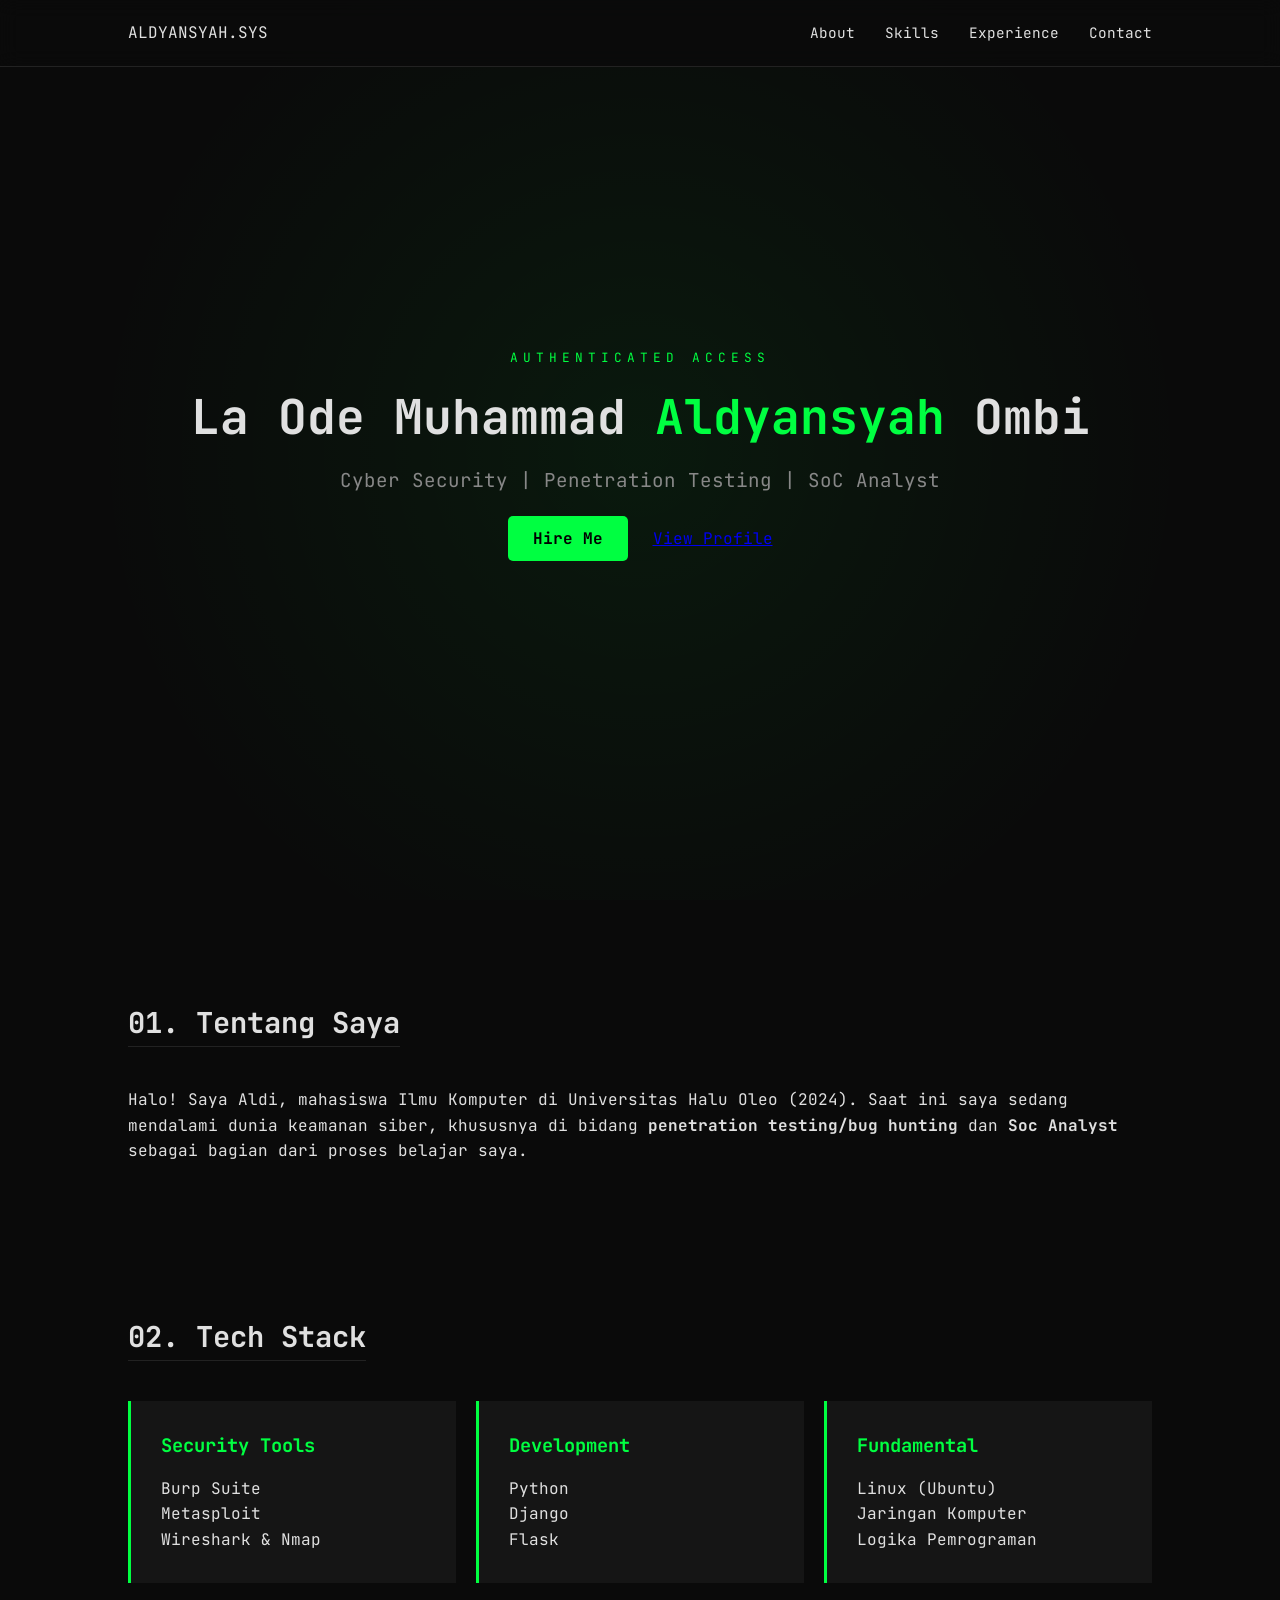
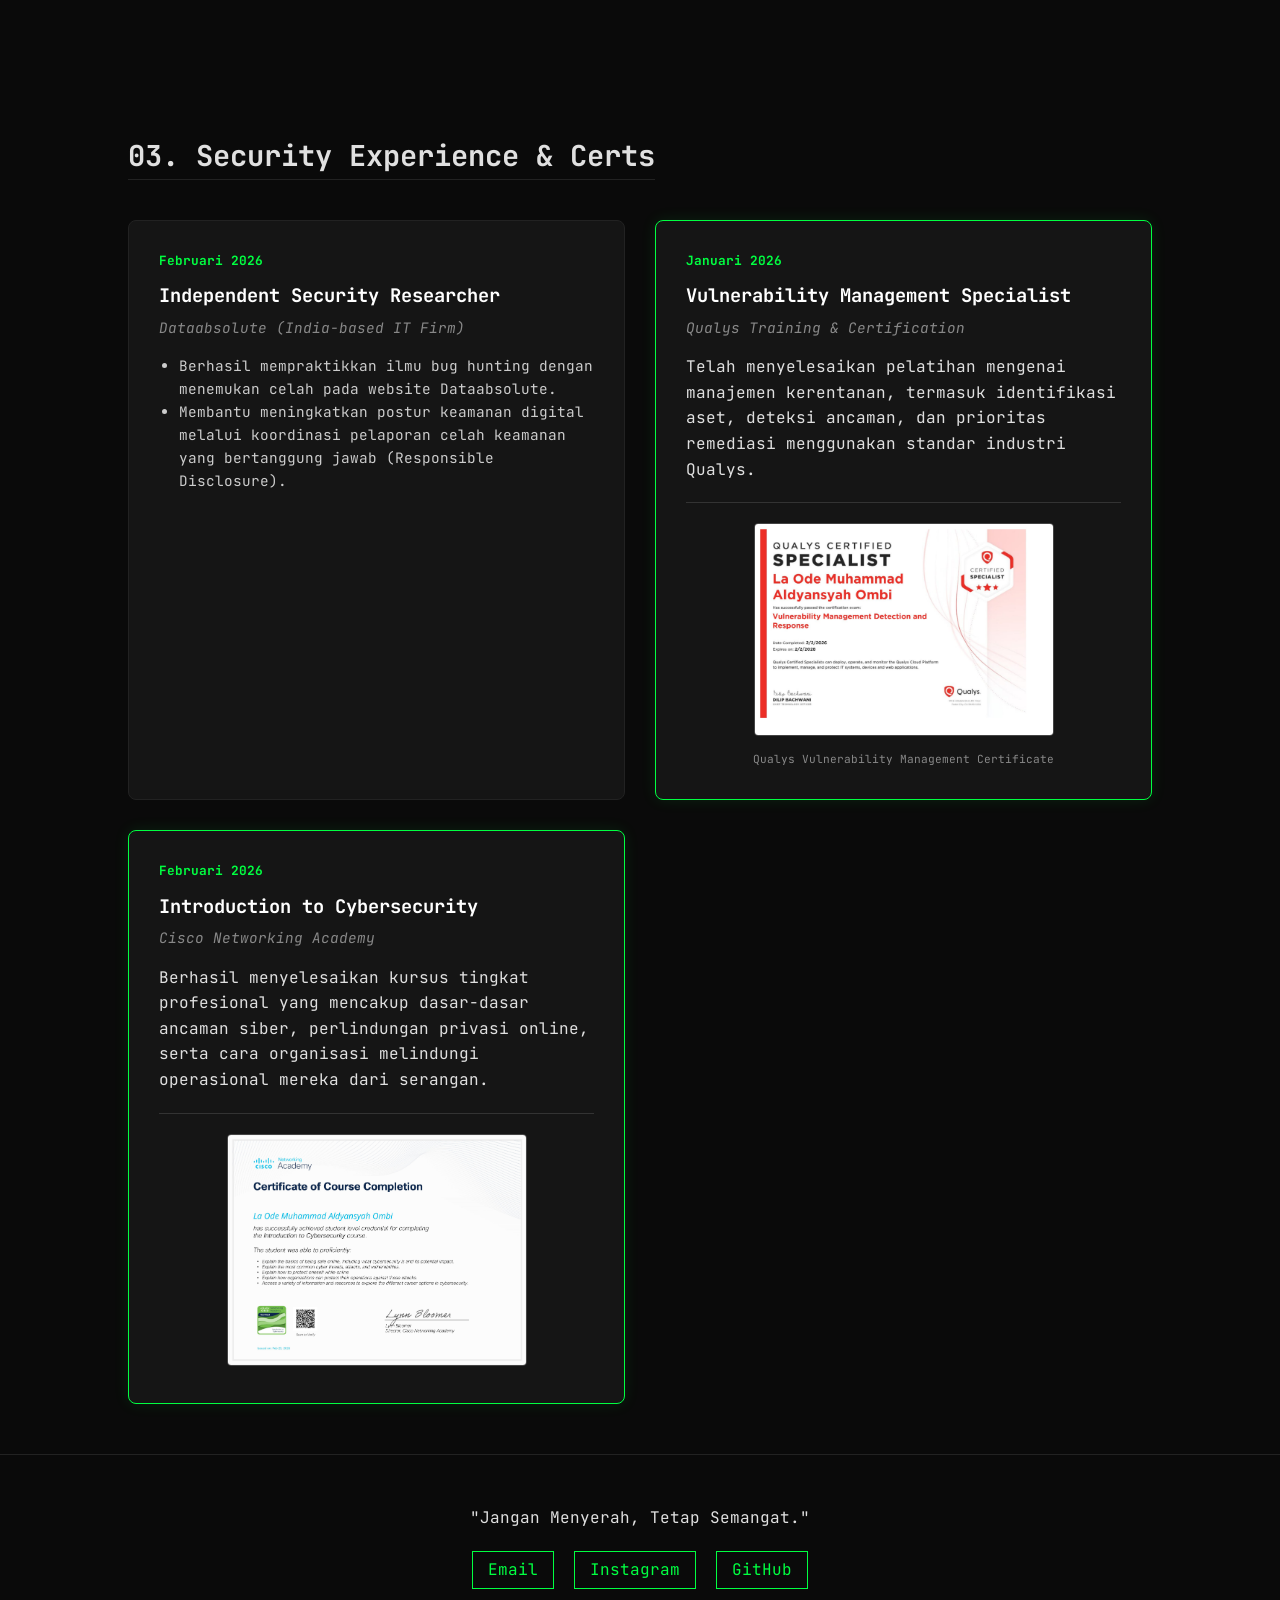
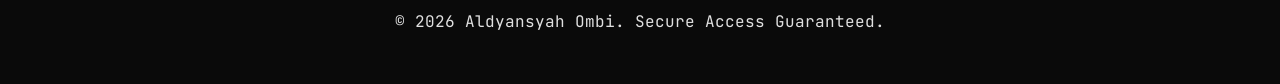
<file: index.html>
<!DOCTYPE html>
<html lang="id">
<head>
    <meta charset="UTF-8">
    <meta name="viewport" content="width=device-width, initial-scale=1.0">
    <title>Aldi Portfolio | Cyber Security</title>
    <link rel="stylesheet" href="src/style.css">
    <link href="https://fonts.googleapis.com/css2?family=JetBrains+Mono:wght@300;500;700&display=swap" rel="stylesheet">
</head>
<body>
    <nav class="navbar">
        <div class="logo">ALDYANSYAH<span>.SYS</span></div>
        <div class="hamburger" id="hamburger">
        <span></span>
        <span></span>
        <span></span>
         </div>
        <ul class="nav-links" id="nav-links">
            <li><a href="#about">About</a></li>
            <li><a href="#skills">Skills</a></li>
            <li><a href="#experience">Experience</a></li>
            <li><a href="#contact">Contact</a></li>
        </ul>
    </nav>

    <section class="hero">
        <div class="hero-content">
            <p class="glitch-text">AUTHENTICATED ACCESS</p>
            <h1>La Ode Muhammad <span class="highlight">Aldyansyah</span> Ombi</h1>
            <p class="subtitle">Cyber Security | Penetration Testing | SoC Analyst</p>
            <div class="hero-btns">
                <a href="#contact" class="btn-primary">Hire Me</a>
                <a href="#about" class="btn-secondary">View Profile</a>
            </div>
        </div>
    </section>

   <section id="about" class="container">
    <h2 class="section-title">01. Tentang Saya</h2>
    <div class="about-grid">
        <div class="about-text">
            <p>Halo! Saya Aldi, mahasiswa Ilmu Komputer di Universitas Halu Oleo (2024). Saat ini saya sedang mendalami dunia keamanan siber, khususnya di bidang <strong>penetration testing/bug hunting</strong> dan <strong>Soc Analyst</strong> sebagai bagian dari proses belajar saya.</p>
        </div>
    </div>
</section>

    <section id="skills" class="container">
        <h2 class="section-title">02. Tech Stack</h2>
        <div class="skills-grid">
            <div class="skill-card">
                <h3>Security Tools</h3>
                <ul>
                    <li>Burp Suite</li>
                    <li>Metasploit</li>
                    <li>Wireshark & Nmap</li>
                </ul>
            </div>
            <div class="skill-card">
                <h3>Development</h3>
                <ul>
                    <li>Python</li>
                    <li>Django</li>
                    <li>Flask</li>
                </ul>
            </div>
            <div class="skill-card">
            <h3>Fundamental</h3>
            <ul>
                <li>Linux (Ubuntu)</li>
                <li>Jaringan Komputer</li>
                <li>Logika Pemrograman</li>
            </ul>
        </div>
        </div>
    </section>


<section id="experience" class="container">
    <h2 class="section-title">03. Security Experience & Certs</h2>
    
    <div class="exp-grid">
        <div class="exp-card">
            <div class="exp-date">Februari 2026</div>
            <h3>Independent Security Researcher</h3>
            <p class="exp-company">Dataabsolute (India-based IT Firm)</p>
            <ul>
                <li>Berhasil mempraktikkan ilmu bug hunting dengan menemukan celah pada website Dataabsolute.</li>
                <li>Membantu meningkatkan postur keamanan digital melalui koordinasi pelaporan celah keamanan yang bertanggung jawab (Responsible Disclosure).</li>
            </ul>
        </div>

        <div class="exp-card highlight-border">
            <div class="exp-date">Januari 2026</div>
            <h3>Vulnerability Management Specialist</h3>
            <p class="exp-company">Qualys Training & Certification</p>
            <p>Telah menyelesaikan pelatihan mengenai manajemen kerentanan, termasuk identifikasi aset, deteksi ancaman, dan prioritas remediasi menggunakan standar industri Qualys.</p>
            
            <div class="cert-preview">
                <img src="img/sertifikat_qualys.jpeg" alt="Qualys Certificate" class="cert-img">
                <p class="img-caption">Qualys Vulnerability Management Certificate</p>
            </div>
        </div>

        <div class="exp-card highlight-border">
            <div class="exp-date">Februari 2026</div>
            <h3>Introduction to Cybersecurity</h3>
            <p class="exp-company">Cisco Networking Academy</p>
            <p>Berhasil menyelesaikan kursus tingkat profesional yang mencakup dasar-dasar ancaman siber, perlindungan privasi online, serta cara organisasi melindungi operasional mereka dari serangan.</p>
            <div class="cert-preview">
                <img src="img/sertifikat_cisco.jpg" alt="Sertifikat Cisco" class="cert-img">
            </div>
        </div>

        
    </div>
</section>

    <footer id="contact">
        <p>"Jangan Menyerah, Tetap Semangat."</p>
        <div class="socials">
            <a href="mailto:aldyansyahombi@gmail.com">Email</a>
            <a href="https://www.instagram.com/aldyansyahombi/">Instagram</a>
            <a href="https://github.com/zegherb">GitHub</a>
        </div>
        <p class="copyright">&copy; 2026 Aldyansyah Ombi. Secure Access Guaranteed.</p>
    </footer>

<script>
    const hamburger = document.getElementById('hamburger');
    const navLinks = document.getElementById('nav-links');

    hamburger.addEventListener('click', () => {
        // Toggle menu muncul/sembunyi
        navLinks.classList.toggle('active');
        // Toggle animasi hamburger jadi X
        hamburger.classList.toggle('is-active');
    });

    // Menutup menu otomatis saat salah satu link diklik
    document.querySelectorAll('.nav-links a').forEach(link => {
        link.addEventListener('click', () => {
            navLinks.classList.remove('active');
            hamburger.classList.remove('is-active');
        });
    });
</script>

   
</body>
</html>
</file>
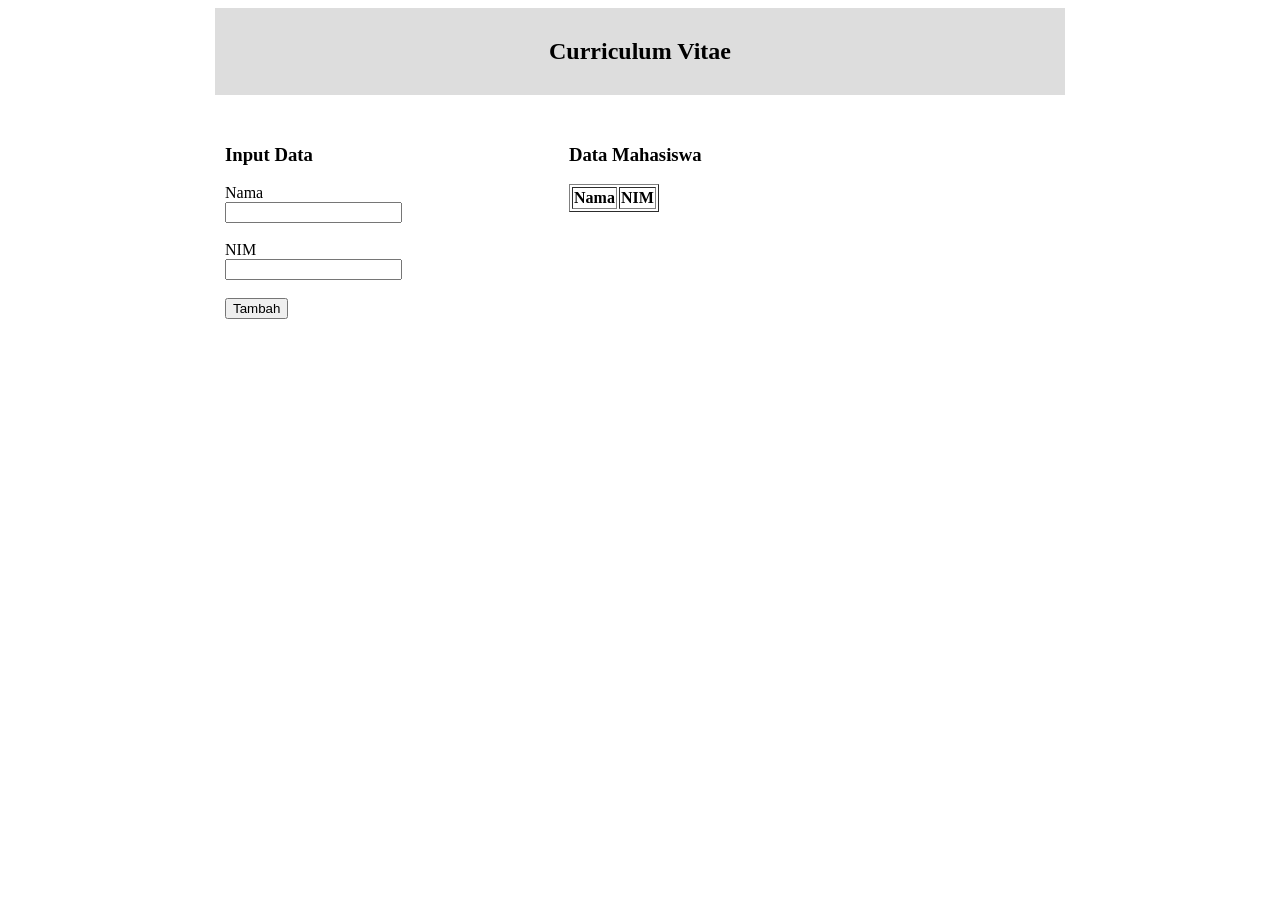
<file: project-uts/index.html>
<!DOCTYPE html>

<html>
<head>
    <title>CV Mahasiswa</title>
    <link rel="stylesheet" href="style.css">
</head>

<body>

<div class="container">
    <div class="header">
        <h2>Curriculum Vitae</h2>
    </div>

    <div class="content">
        <div class="form-box">
            <h3>Input Data</h3>
            <form id="cvForm">
                <label>Nama</label><br>
                <input type="text" id="nama"><br><br>

                <label>NIM</label><br>
                <input type="text" id="nim"><br><br>

                <button type="submit">Tambah</button>
            </form>
        </div>

        <div class="table-box">
            <h3>Data Mahasiswa</h3>
            <table border="1">
                <thead>
                    <tr>
                        <th>Nama</th>
                        <th>NIM</th>
                    </tr>
                </thead>
                <tbody id="dataTable">
                </tbody>
            </table>
        </div>
    </div>
</div>

<script src="script.js"></script>
</body>
</html>
</file>
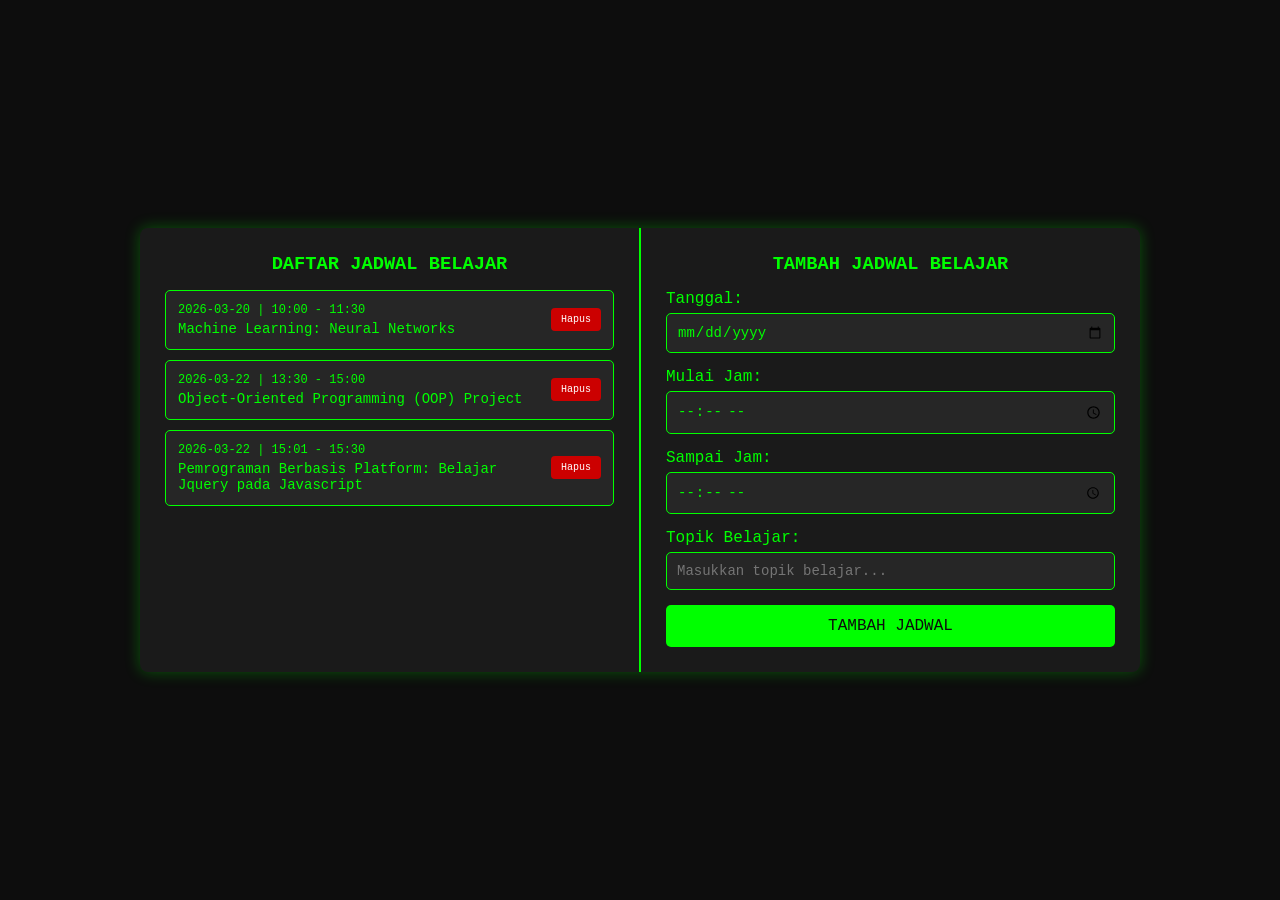
<file: todolist/index.html>
<!DOCTYPE html>
<html lang="id">
<head>
    <meta charset="UTF-8">
    <meta name="viewport" content="width=device-width, initial-scale=1.0">
    <title>Jadwal Belajar Aldi</title>
    <link rel="stylesheet" href="style.css">
</head>
<body>
    <div class="main-container">
        <div class="list-container">
            <h3>DAFTAR JADWAL BELAJAR</h3>
            <ul id="schedule-list">
                </ul>
        </div>
        
        <div class="form-container">
            <h3>TAMBAH JADWAL BELAJAR</h3>
            <form id="schedule-form">
                <div class="form-group">
                    <label for="date-input">Tanggal:</label>
                    <input type="date" id="date-input" required>
                </div>
                
                <div class="form-group">
                    <label for="start-time-input">Mulai Jam:</label>
                    <input type="time" id="start-time-input" required>
                </div>

                <div class="form-group">
                    <label for="end-time-input">Sampai Jam:</label>
                    <input type="time" id="end-time-input" required>
                </div>
                
                <div class="form-group">
                    <label for="topic-input">Topik Belajar:</label>
                    <input type="text" id="topic-input" placeholder="Masukkan topik belajar..." required>
                </div>
                
                <button type="submit">TAMBAH JADWAL</button>
            </form>
        </div>
    </div>

    <script src="https://code.jquery.com/jquery-3.7.1.min.js"></script>
    <script src="script.js"></script>
</body>
</html>
</file>
<file: src/style.css>
:root {
    --primary: #00ff41;
    --bg-dark: #0a0a0a;
    --bg-card: #151515;
    --text-main: #e0e0e0;
    --text-dim: #888;
}

* {
    margin: 0;
    padding: 0;
    box-sizing: border-box;
}

body {
    background-color: var(--bg-dark);
    color: var(--text-main);
    font-family: 'JetBrains Mono', monospace;
    line-height: 1.6;
    overflow-x: hidden;
}

.container {
    padding: 100px 10% 50px;
}

.highlight { color: var(--primary); }

/* Navbar */
.navbar {
    display: flex;
    justify-content: space-between;
    padding: 20px 10%;
    position: fixed;
    width: 100%;
    background: rgba(10, 10, 10, 0.9);
    backdrop-filter: blur(10px);
    z-index: 1000;
    border-bottom: 1px solid #222;
}

.nav-links {
    display: flex;
    list-style: none;
    gap: 30px;
}

.nav-links a {
    color: var(--text-main);
    text-decoration: none;
    font-size: 0.9rem;
    transition: 0.3s;
}

.nav-links a:hover { color: var(--primary); }

/* Styling Hamburger (Default: Sembunyi di Desktop) */
.hamburger {
    display: none;
    flex-direction: column;
    cursor: pointer;
    gap: 6px;
    z-index: 1001; /* Supaya di atas menu */
}

.hamburger span {
    width: 30px;
    height: 2px;
    background-color: #00ff41; /* Warna hijau matrix/cyber kamu */
    transition: all 0.3s ease;
}

/* Responsif untuk layar HP (Max-width 768px) */
@media screen and (max-width: 768px) {
    .hamburger {
        display: flex;
    }

    .nav-links {
        position: fixed;
        right: -100%; /* Sembunyi di kanan luar layar */
        top: 0;
        height: 100vh;
        width: 70%;
        background: rgba(10, 10, 10, 0.95); /* Warna gelap transparan */
        flex-direction: column;
        align-items: center;
        justify-content: center;
        transition: 0.5s;
        border-left: 1px solid #00ff41;
    }

    .nav-links.active {
        right: 0; /* Muncul ke layar */
    }

    /* Animasi Hamburger jadi Silang (X) */
    .hamburger.is-active span:nth-child(1) {
        transform: translateY(8px) rotate(45deg);
    }
    .hamburger.is-active span:nth-child(2) {
        opacity: 0;
    }
    .hamburger.is-active span:nth-child(3) {
        transform: translateY(-8px) rotate(-45deg);
    }
}

/* Hero Section */
.hero {
    height: 100vh;
    display: flex;
    align-items: center;
    justify-content: center;
    text-align: center;
    background: radial-gradient(circle at center, #00ff4110 0%, transparent 70%);
}

.glitch-text {
    color: var(--primary);
    font-size: 0.8rem;
    letter-spacing: 5px;
    margin-bottom: 10px;
}

h1 { font-size: 3rem; margin-bottom: 10px; }
.subtitle { font-size: 1.2rem; color: var(--text-dim); margin-bottom: 30px; }

.btn-primary {
    background: var(--primary);
    color: black;
    padding: 12px 25px;
    text-decoration: none;
    font-weight: bold;
    border-radius: 5px;
    margin-right: 15px;
}

/* Skills Cards */
.skills-grid {
    display: grid;
    grid-template-columns: repeat(auto-fit, minmax(250px, 1fr));
    gap: 20px;
}

.skill-card {
    background: var(--bg-card);
    padding: 30px;
    border-left: 3px solid var(--primary);
    transition: 0.3s;
}

.skill-card:hover {
    transform: translateY(-10px);
    background: #1a1a1a;
}

.skill-card h3 { color: var(--primary); margin-bottom: 15px; }
.skill-card ul { list-style: none; }

/* Styling Baru untuk Experience & Certs */
.exp-grid {
    display: grid;
    grid-template-columns: 1fr 1fr;
    gap: 30px;
}

.exp-card {
    background: var(--bg-card);
    padding: 30px;
    border-radius: 8px;
    position: relative;
    border: 1px solid #222;
}

.highlight-border {
    border: 1px solid var(--primary);
    box-shadow: 0 0 15px rgba(0, 255, 65, 0.1);
}

.exp-date {
    font-size: 0.8rem;
    color: var(--primary);
    margin-bottom: 10px;
    font-weight: bold;
}

.exp-card h3 {
    margin-bottom: 5px;
    color: #fff;
}

.exp-company {
    color: var(--text-dim);
    font-size: 0.9rem;
    margin-bottom: 15px;
    font-style: italic;
}

.exp-card ul {
    padding-left: 20px;
    font-size: 0.9rem;
    color: #ccc;
}

.cert-preview {
    margin-top: 20px;
    border-top: 1px solid #333;
    padding-top: 20px;
    text-align: center;
}

.cert-img {
    width: 100%;
    max-width: 300px;
    border-radius: 4px;
    transition: 0.3s;
    cursor: pointer;
    border: 1px solid #444;
}

.cert-img:hover {
    transform: scale(1.05);
    border-color: var(--primary);
}

.img-caption {
    font-size: 0.7rem;
    color: var(--text-dim);
    margin-top: 8px;
}

/* Responsif untuk HP */
@media (max-width: 768px) {
    .exp-grid {
        grid-template-columns: 1fr;
    }
}
/* Footer */
footer {
    padding: 50px 10%;
    text-align: center;
    border-top: 1px solid #222;
}

.socials { margin: 20px 0; display: flex; justify-content: center; gap: 20px; }
.socials a { color: var(--primary); text-decoration: none; border: 1px solid var(--primary); padding: 5px 15px; }

.section-title {
    font-size: 1.8rem;
    margin-bottom: 40px;
    border-bottom: 1px solid #222;
    display: inline-block;
}
</file>
<file: project-uts/style.css>
.container {
    width: 850px;
    margin: auto;
}

.header {
    background: #ddd;
    padding: 10px;
    text-align: center;
}

.content {
    display: flex;
    margin-top: 20px;
}

.form-box {
    width: 40%;
    padding: 10px;
}

.table-box {
    width: 60%;
    padding: 10px;
}
</file>
<file: todolist/style.css>
* {
    box-sizing: border-box;
    margin: 0;
    padding: 0;
    font-family: 'Courier New', Courier, monospace;
}

body {
    background-color: #0d0d0d;
    color: #00ff00;
    display: flex;
    justify-content: center;
    align-items: center;
    min-height: 100vh;
    padding: 20px;
}

.main-container {
    display: flex;
    width: 100%;
    max-width: 1000px;
    background: #1a1a1a;
    border-radius: 8px;
    overflow: hidden;
    box-shadow: 0 0 15px rgba(0, 255, 0, 0.3);
}

.list-container, .form-container {
    flex: 1;
    padding: 25px;
}

.list-container {
    border-right: 2px solid #00ff00;
}

h3 {
    text-align: center;
    color: #00ff00;
    margin-bottom: 15px;
}

.form-group {
    margin-bottom: 15px;
}

label {
    display: block;
    margin-bottom: 5px;
    color: #00ff00;
    font-weight: 500;
}

input[type="date"],
input[type="time"],
input[type="text"] {
    width: 100%;
    padding: 10px;
    background-color: #262626;
    border: 1px solid #00ff00;
    border-radius: 5px;
    font-size: 14px;
    color: #00ff00;
}

input:focus {
    outline: none;
    box-shadow: 0 0 5px rgba(0, 255, 0, 0.7);
}

button[type="submit"] {
    width: 100%;
    padding: 12px;
    background-color: #00ff00;
    color: #0d0d0d;
    border: none;
    border-radius: 5px;
    font-size: 16px;
    cursor: pointer;
    transition: background-color 0.3s;
}

button[type="submit"]:hover {
    background-color: #00cc00;
}

#schedule-list {
    list-style-type: none;
}

#schedule-list li {
    background: #262626;
    border: 1px solid #00ff00;
    margin-bottom: 10px;
    padding: 12px;
    border-radius: 5px;
    display: flex;
    justify-content: space-between;
    align-items: center;
}

.schedule-info {
    display: flex;
    flex-direction: column;
}

.schedule-details {
    font-size: 12px;
    color: #00ff00;
    margin-bottom: 4px;
}

.schedule-topic {
    font-size: 14px;
    color: #00ff00;
    font-weight: 500;
}

.delete-btn {
    background-color: #cc0000;
    color: white;
    border: none;
    padding: 6px 10px;
    border-radius: 4px;
    cursor: pointer;
    font-size: 10px;
    transition: background-color 0.3s;
}

.delete-btn:hover {
    background-color: #990000;
}

/* --- MODE RESPONSIF UNTUK LAYAR KECIL (HP/TABLET) --- */
@media (max-width: 768px) {
    body {
        padding: 10px; 
    }

    .main-container {
        flex-direction: column; 
    }
    
    .list-container {
        border-right: none; 
        border-top: 2px solid #00ff00; 
    }
    
    .list-container, .form-container {
        padding: 15px; 
    }
}
</file>
